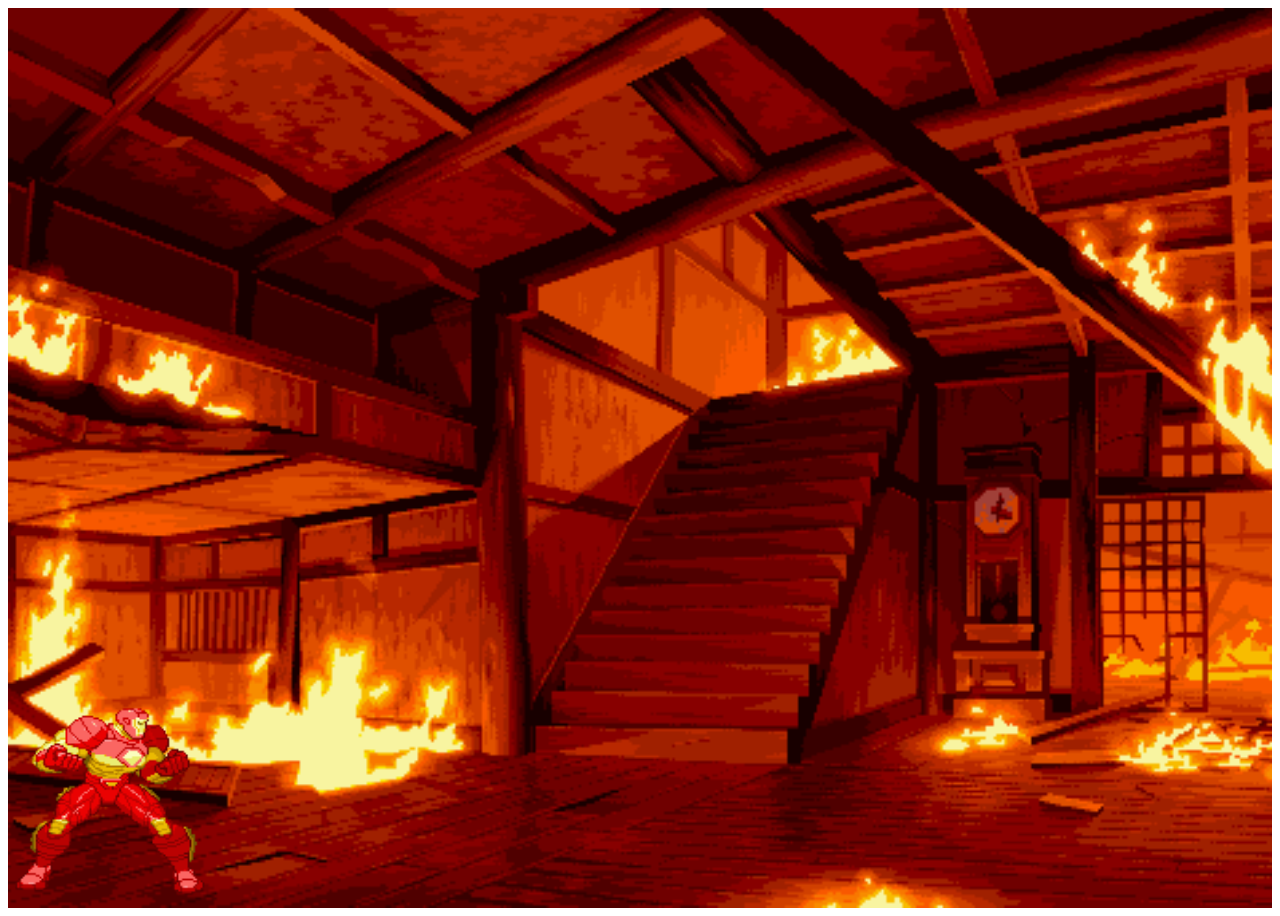
<file: game/index.html>
<!DOCTYPE html>
<html lang="en">
<head>
    <meta charset="UTF-8">
    <meta name="viewport" content="width=device-width, initial-scale=1.0">
    <title>Document</title>
    <link rel="stylesheet" href="style.css">
</head>
<body>
    <div class="main">
        <img src="images/iron-man-stance.gif" class="character" id="character"/>
        <img src="images/thanos-msh-stance.gif" class="charactert" id="charactert"/>
    </div>


    <script src="app.js"> </script>
</body>

</html>
</file>
<file: game/style.css>
.main{
    background-image: url("images/v745rRo.gif");
    background-repeat: no-repeat;
    height: 100vh;
    width: 100%;
    background-size: cover;
    background-position: bottom;
    position: relative;
}

.character{
    width: 200px;
    height: 200px;
    object-fit: cover;
    position: absolute;

    bottom: 10px;

}

.charactert{
    width: 200px;
    height: 200px;
    object-fit: cover;
    position: absolute;
    bottom: 10px;
    left: 81rem;
    transform: scaleX(-1);
}
</file>
